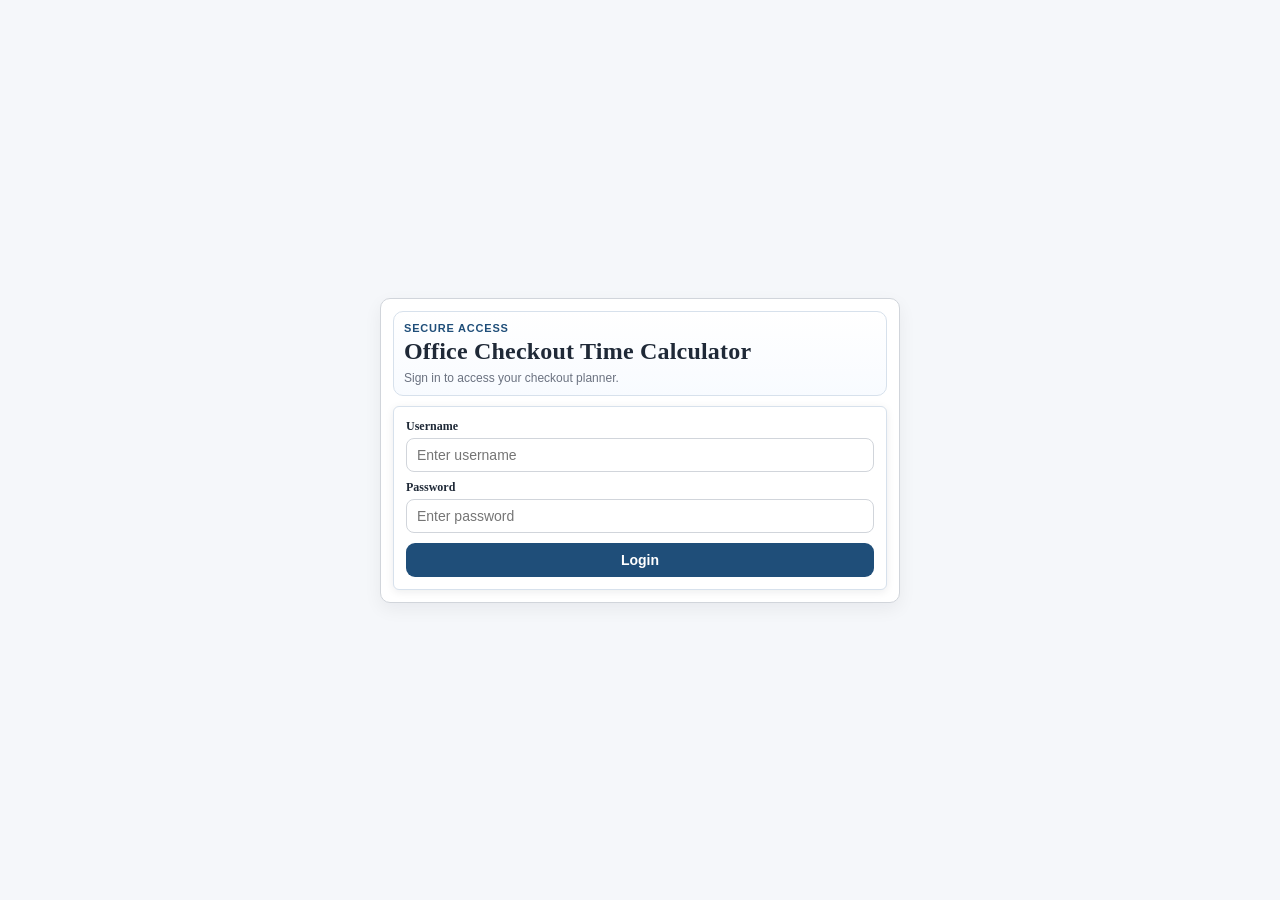
<file: index.html>
<!DOCTYPE html>
<html lang="en">
<head>
    <meta charset="UTF-8">
    <meta name="viewport" content="width=device-width, initial-scale=1.0">
    <title>Checkout Time Calculator</title>
    <link rel="stylesheet" href="style.css">
</head>
<body>
<main class="page">
    <section class="card" aria-labelledby="title">
        <div id="authPanel">
            <div class="auth-header">
                <p class="auth-kicker">Secure Access</p>
                <h1 id="title">Office Checkout Time Calculator</h1>
                <p class="auth-subtitle">Sign in to access your checkout planner.</p>
            </div>
            <div class="auth-card">
                <form id="authForm" novalidate>
                    <div class="grid">
                        <div class="field">
                            <label for="username">Username</label>
                            <input type="text" id="username" autocomplete="username" placeholder="Enter username">
                        </div>
                        <div class="field">
                            <label for="password">Password</label>
                            <input type="password" id="password" autocomplete="current-password" placeholder="Enter password">
                        </div>
                    </div>
                    <button type="submit" class="auth-btn">Login</button>
                    <p id="authError" class="auth-error hidden" aria-live="polite">Invalid username or password.</p>
                </form>
            </div>
        </div>

        <div id="appPanel" class="hidden">
            <div class="title-row">
                <h1>Office Checkout Time Calculator</h1>
                <button type="button" id="logoutBtn" class="logout-btn">Logout</button>
            </div>

            <section class="result" id="result" aria-live="polite">--:--</section>

            <form id="calculatorForm" novalidate>
                <p class="mode-title">Select Input Method</p>
                <div class="mode-switch" role="radiogroup" aria-label="Calculation mode">
                    <label class="mode-option">
                        <input type="radio" name="mode" value="worked" checked>
                        <span class="mode-content">
                            <strong>Mode 1: Use Worked Time</strong>
                            <small>Use this when your system already shows net worked time.</small>
                        </span>
                    </label>
                    <label class="mode-option">
                        <input type="radio" name="mode" value="breaks">
                        <span class="mode-content">
                            <strong>Mode 2: Add Current Break</strong>
                            <small>Use this to add a break you are taking now to checkout time.</small>
                        </span>
                    </label>
                </div>

                <div id="workedMode" class="mode-panel">
                    <p class="mode-title">Worked Time Details</p>
                    <div class="grid two-col">
                        <div class="field">
                            <label for="workedHours">Worked Hours</label>
                            <input type="number" id="workedHours" min="0" max="8" placeholder="0-8" inputmode="numeric">
                        </div>
                        <div class="field">
                            <label for="workedMinutes">Worked Minutes</label>
                            <input type="number" id="workedMinutes" min="0" max="59" placeholder="0-59" inputmode="numeric">
                        </div>
                    </div>
                </div>

                <div id="breakMode" class="mode-panel hidden">
                    <p class="mode-title">Worked Time + Current Break</p>
                    <div class="grid two-col">
                        <div class="field">
                            <label for="elapsedHours">Current Worked Hours</label>
                            <input type="number" id="elapsedHours" min="0" max="8" placeholder="0-8" inputmode="numeric">
                        </div>
                        <div class="field">
                            <label for="elapsedMinutes">Current Worked Minutes</label>
                            <input type="number" id="elapsedMinutes" min="0" max="59" placeholder="0-59" inputmode="numeric">
                        </div>
                    </div>

                    <div class="grid two-col">
                        <div class="field">
                            <label for="singleBreak">Break Taken Now (min)</label>
                            <input type="number" id="singleBreak" min="0" max="120" value="0" inputmode="numeric">
                        </div>
                    </div>
                    <div class="field">
                        <label>
                            <input type="checkbox" id="breakIncluded">
                            Break already included in current worked time
                        </label>
                    </div>
                </div>

                <button type="submit">Calculate</button>
            </form>
        </div>
    </section>
</main>

<script src="app.js"></script>
</body>
</html>
</file>
<file: style.css>
:root {
    --bg: #f5f7fa;
    --card: #ffffff;
    --text: #1f2937;
    --muted: #6b7280;
    --line: #d1d5db;
    --primary: #1f4e79;
    --primary-hover: #173b5d;
    --result-bg: #eef6ff;
    --result-text: #1f4e79;
    --error-bg: #fef2f2;
    --error-text: #b91c1c;
}

* {
    box-sizing: border-box;
}

body {
    margin: 0;
    background: var(--bg);
    color: var(--text);
    font-family: "Cambria", "Times New Roman", Georgia, serif;
}

.page {
    min-height: 100vh;
    display: grid;
    place-items: center;
    padding: 12px 10px;
}

.card {
    width: min(100%, 520px);
    background: var(--card);
    border: 1px solid var(--line);
    border-radius: 10px;
    padding: 12px;
    box-shadow: 0 6px 18px rgba(15, 23, 42, 0.06);
}

h1 {
    margin: 0;
    font-size: clamp(20px, 3.2vw, 24px);
    font-weight: 700;
    letter-spacing: 0.2px;
}

.auth-header {
    margin-bottom: 10px;
    padding: 10px;
    border: 1px solid #d7e1ec;
    border-radius: 10px;
    background: linear-gradient(180deg, #ffffff, #f8fbff);
}

.auth-kicker {
    margin: 0 0 4px;
    font-family: "Segoe UI", Tahoma, sans-serif;
    font-size: 11px;
    font-weight: 700;
    letter-spacing: 0.8px;
    text-transform: uppercase;
    color: var(--primary);
}

.auth-subtitle {
    margin: 6px 0 0;
    font-family: "Segoe UI", Tahoma, sans-serif;
    font-size: 12px;
    color: var(--muted);
}

.auth-card {
    border: 1px solid #d7e1ec;
    border-radius: 6px;
    background: #ffffff;
    box-shadow: 0 2px 8px rgba(15, 23, 42, 0.08);
    padding: 12px;
}

.title-row {
    display: flex;
    justify-content: space-between;
    align-items: center;
    gap: 8px;
}

.mode-title {
    margin: 8px 0 6px;
    color: var(--muted);
    font-size: 12px;
    font-weight: 700;
    letter-spacing: 0.6px;
    text-transform: uppercase;
}

.mode-switch {
    display: grid;
    grid-template-columns: 1fr 1fr;
    gap: 6px;
    margin-bottom: 8px;
}

.mode-option {
    position: relative;
    cursor: pointer;
}

.mode-option input[type="radio"] {
    position: absolute;
    opacity: 0;
    pointer-events: none;
}

.mode-content {
    display: block;
    border: 1px solid var(--line);
    border-radius: 10px;
    padding: 8px;
    background: #fff;
    transition: border-color 120ms ease, background 120ms ease;
}

.mode-content strong {
    display: block;
    font-size: clamp(12px, 2.2vw, 13px);
}

.mode-content small {
    display: block;
    margin-top: 4px;
    color: var(--muted);
    font-size: clamp(10px, 2vw, 11px);
    line-height: 1.3;
}

.mode-option input[type="radio"]:checked + .mode-content {
    border-color: var(--primary);
    background: var(--result-bg);
}

.mode-panel {
    margin-bottom: 2px;
}

.hidden {
    display: none;
}

.grid {
    display: grid;
    gap: 8px;
    width: 100%;
}

.two-col {
    grid-template-columns: repeat(2, minmax(0, 1fr));
}

.field label {
    display: block;
    margin-bottom: 4px;
    font-size: 12px;
    font-weight: 700;
    line-height: 1.25;
}

input[type="number"],
input[type="text"],
input[type="password"] {
    width: 100%;
    padding: 8px 10px;
    border: 1px solid var(--line);
    border-radius: 8px;
    font-size: 14px;
    font-family: "Segoe UI", Tahoma, sans-serif;
}

input[type="number"]:focus,
input[type="text"]:focus,
input[type="password"]:focus {
    outline: none;
    border-color: var(--primary);
    box-shadow: 0 0 0 2px rgba(31, 78, 121, 0.15);
}

button {
    width: 100%;
    margin-top: 8px;
    padding: 9px 12px;
    border: none;
    border-radius: 9px;
    background: var(--primary);
    color: #fff;
    font-size: 14px;
    font-weight: 700;
    font-family: "Segoe UI", Tahoma, sans-serif;
    cursor: pointer;
}

button:hover {
    background: var(--primary-hover);
}

.auth-btn {
    margin-top: 10px;
}

.logout-btn {
    width: auto;
    margin-top: 0;
    padding: 6px 10px;
    font-size: 12px;
}

.auth-error {
    margin: 8px 0 0;
    padding: 8px 10px;
    border: 1px solid #fecaca;
    border-radius: 8px;
    background: #fff4f4;
    font-family: "Segoe UI", Tahoma, sans-serif;
    color: var(--error-text);
    font-size: 12px;
}

.result {
    margin-top: 6px;
    margin-bottom: 8px;
    border: 1px solid #c8d9ed;
    border-radius: 10px;
    background: var(--result-bg);
    color: var(--result-text);
    padding: 8px 10px;
    min-height: 44px;
    font-size: clamp(24px, 6.8vw, 32px);
    font-weight: 700;
    text-align: center;
    line-height: 1;
}

.result.error {
    background: var(--error-bg);
    color: var(--error-text);
    border-color: #fecaca;
    font-family: "Segoe UI", Tahoma, sans-serif;
    font-size: 14px;
    line-height: 1.3;
}

@media (max-width: 620px) {
    .mode-switch,
    .two-col {
        grid-template-columns: 1fr;
    }

    .card {
        padding: 10px;
    }

    .mode-content {
        padding: 9px;
    }

    h1 {
        font-size: 22px;
    }

    .result {
        font-size: 28px;
    }
}

@media (max-width: 400px) {
    .page {
        padding: 8px;
    }

    .card {
        border-radius: 8px;
        padding: 9px;
    }

    .mode-title {
        font-size: 11px;
        margin: 7px 0 5px;
    }

    .mode-content small {
        line-height: 1.2;
    }

    button {
        padding: 10px 10px;
    }
}
</file>
